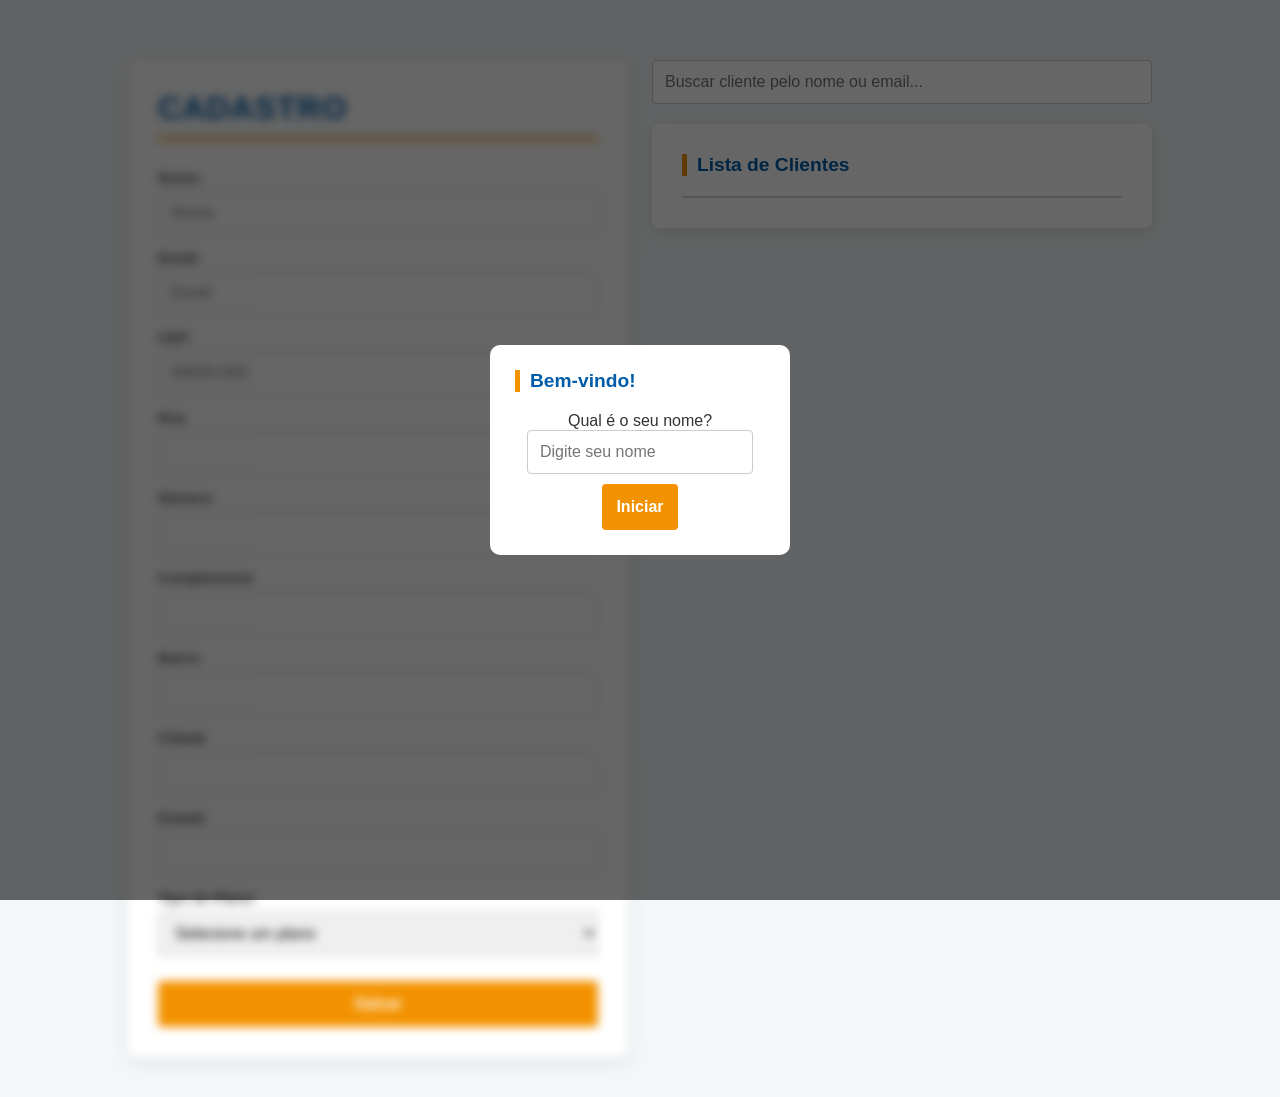
<file: index.html>
<!doctype html>
<html lang="pt-br">
  <head>
    <meta charset="UTF-8" />
    <meta name="viewport" content="width=device-width, initial-scale=1.0" />
    <title>Dashboard</title>
    <link rel="stylesheet" href="style.css" />
  </head>
  <body>
    <div id="modalBoasVindas" class="modal">
      <div class="modal-content">
        <h2>Bem-vindo!</h2>
        <p>Qual é o seu nome?</p>
        <input type="text" id="nomeUsuario" placeholder="Digite seu nome" />
        <button id="btnIniciar">Iniciar</button>
      </div>
    </div>

    <div id="saudacaoTopo" class="saudacao"></div>

    <div class="container-horizontal">
      <div class="container" id="containerFormulario">
        <h1>Cadastro</h1>

        <form class="cadastro" id="formCadastro">
          <label for="nome">Nome:</label>
          <input type="text" id="nome" placeholder="Nome" required />
          <label for="email">Email:</label>
          <input type="email" id="email" placeholder="Email" required />
          <label for="cep">CEP:</label>
          <input type="text" id="cep" maxlength="9" placeholder="00000-000" onblur="buscarCEP()" required />
          <div id="mensagemCEP" style="display: none; color: #005ca9; font-weight: bold; margin-bottom: 10px">Buscando endereço...</div>
          <label>Rua</label>
          <input readonly type="text" id="rua" />
          <label>Número</label>
          <input type="text" id="numero" />
          <label>Complemento</label>
          <input type="text" id="complemento" />
          <label>Bairro</label>
          <input readonly type="text" id="bairro" />
          <label>Cidade</label>
          <input readonly type="text" id="cidade" />
          <label>Estado</label>
          <input readonly type="text" id="estado" />
          <label for="plano">Tipo de Plano:</label>
          <select id="plano" required>
            <option value="" disabled selected>Selecione um plano</option>
            <option value="gold">Gold</option>
            <option value="silver">Silver</option>
            <option value="bronze">Bronze</option>
          </select>
          <button type="submit">Salvar</button>
        </form>
      </div>
      <div>
        <input type="text" id="campoBusca" placeholder="Buscar cliente pelo nome ou email..." oninput="filtrarClientes()" />

        <div class="card-cliente">
          <h2>Lista de Clientes</h2>
          <ul id="listaClientes"></ul>
        </div>
      </div>
    </div>

    <script src="script.js"></script>
  </body>
</html>
</file>
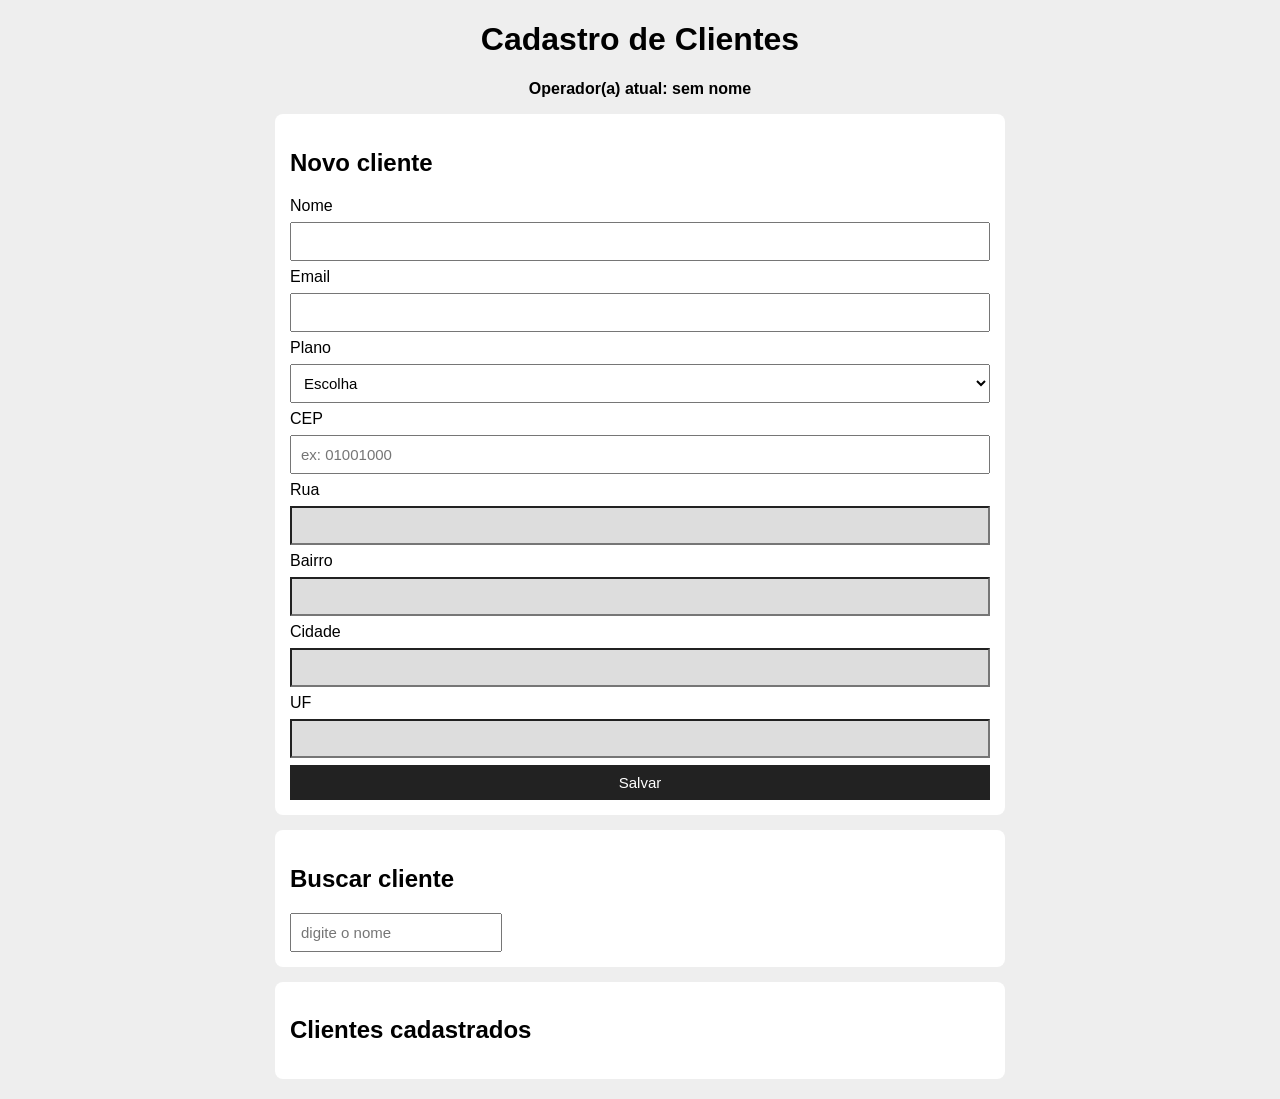
<file: Projeto Iniciante/index.html>
<!DOCTYPE html>
<html lang="pt-BR">
<head>
  <meta charset="UTF-8">
  <title>Cadastro de Clientes</title>
  <link rel="stylesheet" href="style.css">
</head>
<body>

  <h1>Cadastro de Clientes</h1>
  <p id="operador"></p>

  <div class="caixa">
    <h2>Novo cliente</h2>

    <p id="aviso"></p>

    <form id="formulario">
      <label>Nome</label>
      <input type="text" id="nome" required>

      <label>Email</label>
      <input type="email" id="email" required>

      <label>Plano</label>
      <select id="plano" required>
        <option value="">Escolha</option>
        <option value="Gold">Gold</option>
        <option value="Silver">Silver</option>
        <option value="Bronze">Bronze</option>
      </select>

      <label>CEP</label>
      <input type="text" id="cep" placeholder="ex: 01001000" required>

      <label>Rua</label>
      <input type="text" id="rua" readonly>

      <label>Bairro</label>
      <input type="text" id="bairro" readonly>

      <label>Cidade</label>
      <input type="text" id="cidade" readonly>

      <label>UF</label>
      <input type="text" id="uf" readonly>

      <button id="salvar" type="submit">Salvar</button>
    </form>
  </div>

  <div class="caixa">
    <h2>Buscar cliente</h2>
    <input type="text" id="busca" placeholder="digite o nome">
  </div>

  <div class="caixa">
    <h2>Clientes cadastrados</h2>
    <div id="lista"></div>
  </div>

  <script src="script.js"></script>
</body>
</html>
</file>
<file: style.css>
/* Reset básico e Fonte */
* {
  margin: 0;
  padding: 0;
  box-sizing: border-box;
  font-family: "Segoe UI", Tahoma, Geneva, Verdana, sans-serif;
}

body {
  background-color: #f4f7f9; /* Cinza bem clarinho de fundo */
  color: #333;
  display: flex;
  flex-direction: column;
  align-items: center;
  padding: 40px 20px;
}

/* Modal cobrindo a tela inteira */
.modal {
  position: fixed;
  top: 0;
  left: 0;
  width: 100%;
  height: 100%;
  background: rgba(0, 0, 0, 0.6);
  display: none;
  justify-content: center;
  align-items: center;
  z-index: 9999;
}

/* Caixa do modal */
.modal-content {
  background: white;
  padding: 25px;
  border-radius: 10px;
  text-align: center;
  width: 300px;
}

/* Desfoque do formulário */
.desfocado {
  filter: blur(5px);
  pointer-events: none;
}

/* Saudação no topo */
#saudacaoTopo {
  font-size: 25px;
  font-weight: bold;
  padding: 10px 20px;
  color: #005ca9; /* Azul Caixa */
  text-align: left; /* alinha à esquerda */
}

h1 {
  color: #005ca9; /* Azul Caixa */
  margin-bottom: 30px;
  text-transform: uppercase;
  letter-spacing: 1px;
  border-bottom: 3px solid #f39200; /* Detalhe laranja */
  padding-bottom: 10px;
}

.container-horizontal {
  width: min(100%, 1024px);
  display: flex;
  flex-wrap: wrap;
  align-items: flex-start;
  gap: 24px;
}

.container-horizontal > div {
  flex: 1 1 320px;
  min-width: 0;
}

/* Layout dos Quadrados (Cards) */
.container,
.card-cliente {
  background-color: #ffffff;
  width: 100%;
  max-width: 500px;
  padding: 30px;
  border-radius: 8px;
  box-shadow: 0 4px 15px rgba(0, 0, 0, 0.1);
  margin-bottom: 25px;
}

.container-horizontal .container,
.container-horizontal .card-cliente {
  margin-bottom: 0;
}

h2 {
  color: #005ca9;
  font-size: 1.2rem;
  margin-bottom: 20px;
  border-left: 5px solid #f39200;
  padding-left: 10px;
  text-align: left;
}

/* Estilização do Formulário */
.cadastro {
  display: flex;
  flex-direction: column;
  gap: 15px;
}

label {
  font-weight: 600;
  font-size: 0.9rem;
  color: #555;
  margin-bottom: -10px; /* Aproxima a label do input */
}

#mensagemCEP {
  display: none;
  color: #005ca9;
  font-weight: bold;
  margin-bottom: 10px;
}

input,
select {
  padding: 12px;
  border: 1px solid #ccc;
  border-radius: 4px;
  font-size: 1rem;
  outline: none;
  transition: border-color 0.3s;
}

input:focus,
select:focus {
  border-color: #005ca9;
  box-shadow: 0 0 5px rgba(0, 92, 169, 0.2);
}

/* Validação de erro */
input.invalid {
  border: 2px solid #e74c3c;
  background-color: #fdf2f2;
}

/* Botão Estilo Bancário */
button {
  background-color: #f39200; /* Laranja vibrante */
  color: white;
  border: none;
  padding: 14px;
  border-radius: 4px;
  font-size: 1rem;
  font-weight: bold;
  cursor: pointer;
  transition:
    background 0.3s,
    transform 0.1s;
  margin-top: 10px;
}

.btn-excluir {
  background-color: #f39200; /* Laranja para excluir */
  margin-left: 10px;
  width: 80px;
  padding: 5px;
  align-self: center;
}

button:hover {
  background-color: #d88200;
}

button:active {
  transform: scale(0.98);
}

/* Lista de Clientes Renderizada */
#listaClientes {
  list-style: none;
}

#campoBusca {
  width: 100%;
  max-width: 500px;
  padding: 12px;
  margin-bottom: 20px;
  border: 1px solid #ccc;
  border-radius: 4px;
  font-size: 1rem;
  outline: none;
  transition: border-color 0.3s;
}

#campoBusca:focus {
  border-color: #005ca9;
  box-shadow: 0 0 5px rgba(0, 92, 169, 0.2);
}

#listaClientes li {
  background-color: #f9f9f9;
  padding: 15px;
  border-bottom: 1px solid #eee;
  font-size: 0.95rem;
  display: flex;
  flex-direction: column;
  gap: 5px;
}

/* Container da lista */
#listaClientes {
  list-style: none;
  margin-top: 15px;
  border: 1px solid #d1d9e0;
  border-radius: 4px;
  overflow: hidden; /* Garante que as cores não passem da borda arredondada */
}

/* Estilo base de cada item */
#listaClientes li {
  padding: 15px;
  font-size: 0.95rem;
  border-bottom: 1px solid #d1d9e0;
}

/* CLIENTES ÍMPARES (1, 3, 5...) - Fundo Branco */
#listaClientes li:nth-child(odd) {
  background-color: #ffffff;
}

/* CLIENTES PARES (2, 4, 6...) - Azul Caixa Suave e Visível */
#listaClientes li:nth-child(even) {
  background-color: #e8f1f8; /* Um azul claro bem definido */
}

/* Remove a borda do último item para não ficar duplo */
#listaClientes li:last-child {
  border-bottom: none;
}

.plano-gold {
  color: #f6bc28; /* ouro escuro */
  font-weight: bold;
}

.plano-silver {
  color: #a9a9a9; /* prata escura */
  font-weight: bold;
}

.plano-bronze {
  color: #ac5905; /* bronze escuro */
  font-weight: bold;
}

.desfocado {
  filter: blur(5px);
  pointer-events: none; /* impede clicar no formulário enquanto está desfocado */
}

/* Estilo para telas menores */
@media (max-width: 480px) {
  .container,
  .card-cliente {
    padding: 20px;
  }
}
</file>
<file: Projeto Iniciante/style.css>
body {
  font-family: Arial, sans-serif;
  background-color: #eeeeee;
  margin: 20px;
}

h1 {
  text-align: center;
}

#operador {
  text-align: center;
  font-weight: bold;
}

.caixa {
  background-color: white;
  padding: 15px;
  margin: 15px auto;
  max-width: 700px;
  border-radius: 8px;
}

form {
  display: flex;
  flex-direction: column;
  gap: 7px;
}

input, select, button {
  padding: 9px;
  font-size: 15px;
}

button {
  background-color: #222222;
  color: white;
  border: none;
  cursor: pointer;
}

button:disabled {
  opacity: 0.5;
}

input:read-only {
  background-color: #dddddd;
}

.erro {
  border: 2px solid red;
  background-color: #ffe4e4;
}

.certo {
  border: 2px solid green;
}

.avisoErro {
  color: red;
  font-weight: bold;
}

.avisoOk {
  color: green;
  font-weight: bold;
}

.card {
  background-color: #f9f9f9;
  padding: 12px;
  margin-top: 10px;
  border-left: 8px solid gray;
}

.gold {
  border-left-color: gold;
}

.silver {
  border-left-color: silver;
}

.bronze {
  border-left-color: #cd7f32;
}

.botaoRemover {
  background-color: crimson;
}
</file>
